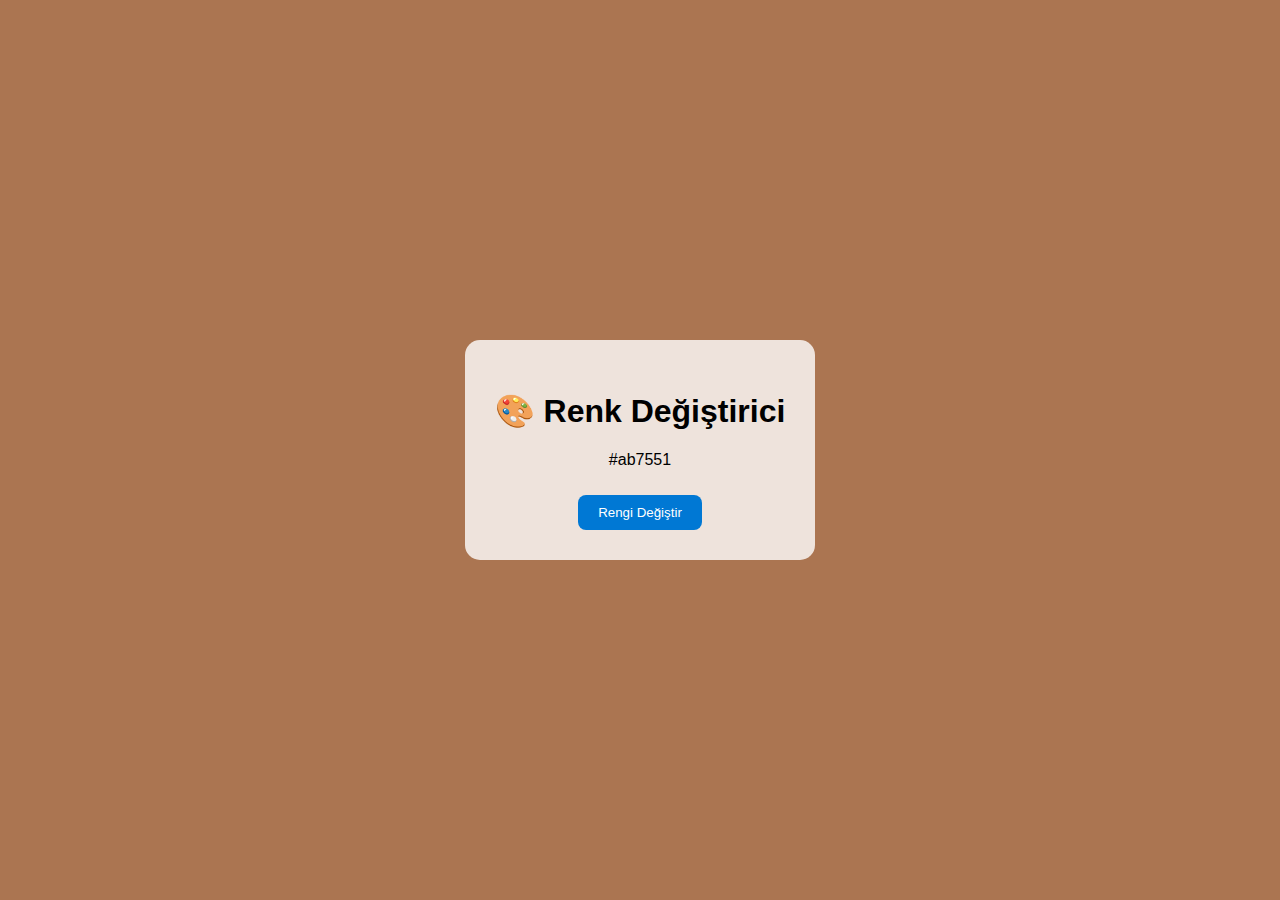
<file: RenkDeğiştirici/index.html>
<!DOCTYPE html>
<html lang="tr">
<head>
  <meta charset="UTF-8">
  <meta name="viewport" content="width=device-width, initial-scale=1.0">
  <title>Renk Değiştirici</title>
  <link rel="stylesheet" href="style.css">
</head>
<body>
  <div class="container">
    <h1>🎨 Renk Değiştirici</h1>
    <p id="renkKod">#ffffff</p>
    <button id="degistirBtn">Rengi Değiştir</button>
  </div>
  <script src="script.js"></script>
</body>
</html>
</file>
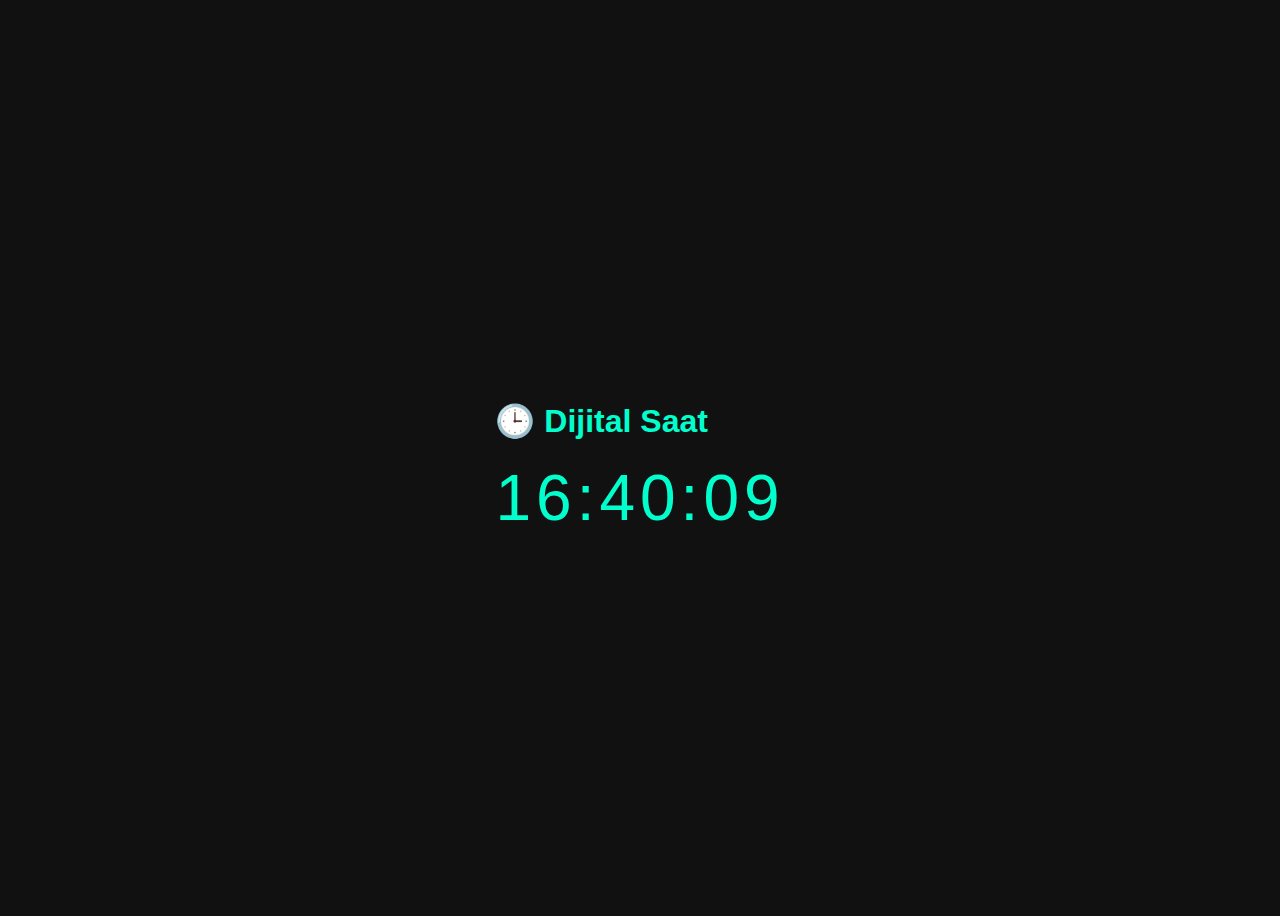
<file: SaatUygulaması/index.html>
<!DOCTYPE html>
<html lang="tr">
<head>
  <meta charset="UTF-8">
  <meta name="viewport" content="width=device-width, initial-scale=1.0">
  <title>Dijital Saat</title>
  <link rel="stylesheet" href="style.css">
</head>
<body>
  <div class="container">
    <h1>🕒 Dijital Saat</h1>
    <div id="clock"></div>
  </div>
  <script src="script.js"></script>
</body>
</html>
</file>
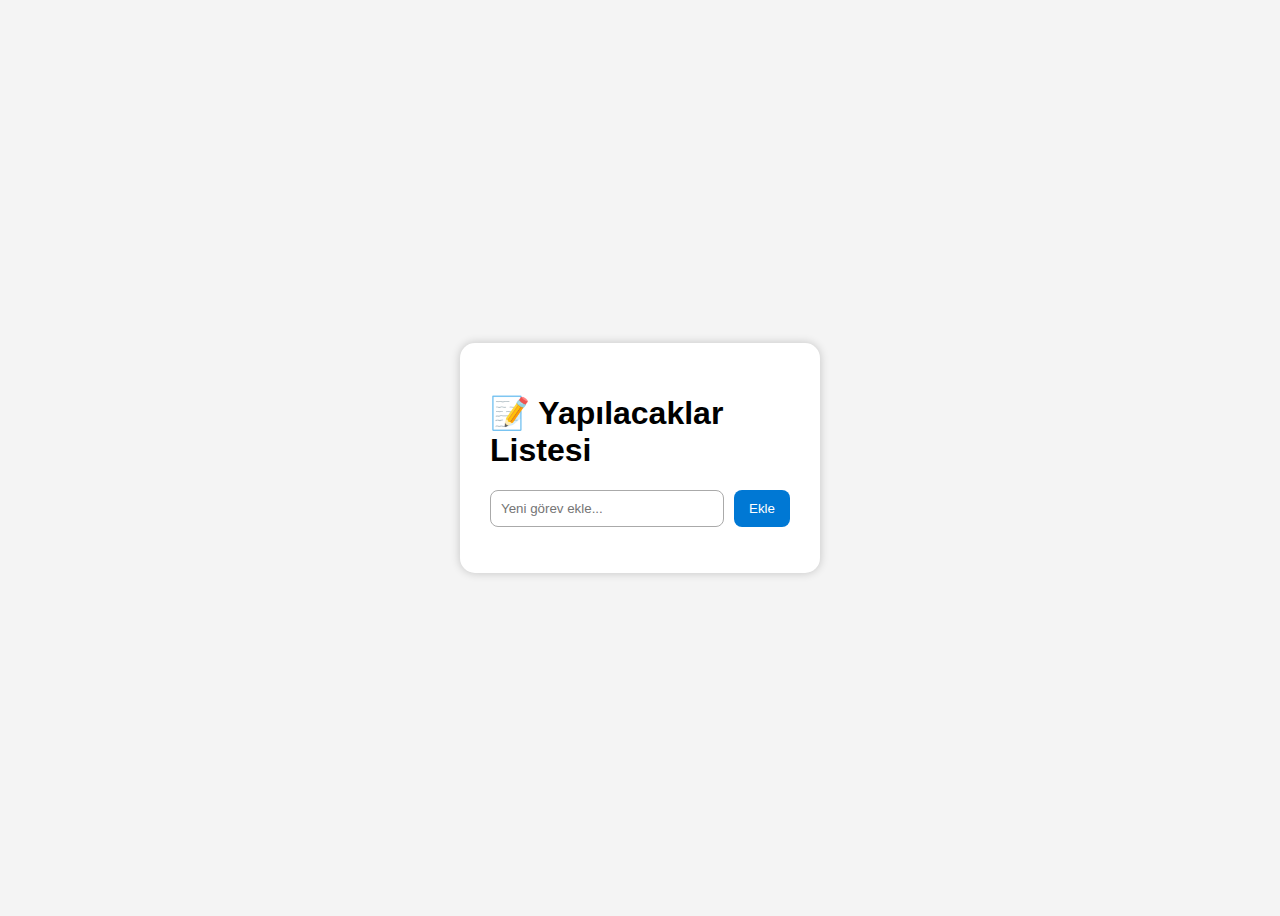
<file: TodoListesi/index.html>
<!DOCTYPE html>
<html lang="tr">
<head>
  <meta charset="UTF-8">
  <meta name="viewport" content="width=device-width, initial-scale=1.0">
  <title>Yapılacaklar Listesi</title>
  <link rel="stylesheet" href="style.css">
</head>
<body>
  <div class="container">
    <h1>📝 Yapılacaklar Listesi</h1>
    <div class="input-area">
      <input id="gorev" type="text" placeholder="Yeni görev ekle...">
      <button id="ekleBtn">Ekle</button>
    </div>
    <ul id="liste"></ul>
  </div>
  <script src="script.js"></script>
</body>
</html>
</file>
<file: RenkDeğiştirici/style.css>
body {
  margin: 0;
  height: 100vh;
  display: flex;
  justify-content: center;
  align-items: center;
  transition: background-color 0.5s;
  font-family: 'Segoe UI', sans-serif;
}

.container {
  text-align: center;
  background: rgba(255,255,255,0.8);
  padding: 30px;
  border-radius: 15px;
}

button {
  background-color: #0078d4;
  color: white;
  border: none;
  padding: 10px 20px;
  border-radius: 8px;
  cursor: pointer;
  margin-top: 10px;
}
</file>
<file: SaatUygulaması/style.css>
body {
  background-color: #111;
  color: #00ffcc;
  font-family: 'Segoe UI', sans-serif;
  display: flex;
  flex-direction: column;
  justify-content: center;
  align-items: center;
  height: 100vh;
}

#clock {
  font-size: 4em;
  letter-spacing: 5px;
  margin-top: 20px;
}
</file>
<file: TodoListesi/style.css>
body {
  font-family: 'Segoe UI', sans-serif;
  background-color: #f4f4f4;
  display: flex;
  justify-content: center;
  align-items: center;
  height: 100vh;
}

.container {
  background: white;
  padding: 30px;
  border-radius: 15px;
  box-shadow: 0 0 10px rgba(0,0,0,0.2);
  width: 300px;
}

.input-area {
  display: flex;
  margin-bottom: 15px;
}

input {
  flex: 1;
  padding: 10px;
  border: 1px solid #aaa;
  border-radius: 8px;
}

button {
  margin-left: 10px;
  padding: 10px 15px;
  border: none;
  background-color: #0078d4;
  color: white;
  border-radius: 8px;
  cursor: pointer;
}

li {
  list-style: none;
  margin: 5px 0;
  padding: 8px;
  background-color: #eee;
  border-radius: 6px;
  cursor: pointer;
}

li.tamamlandi {
  text-decoration: line-through;
  color: gray;
}
</file>
